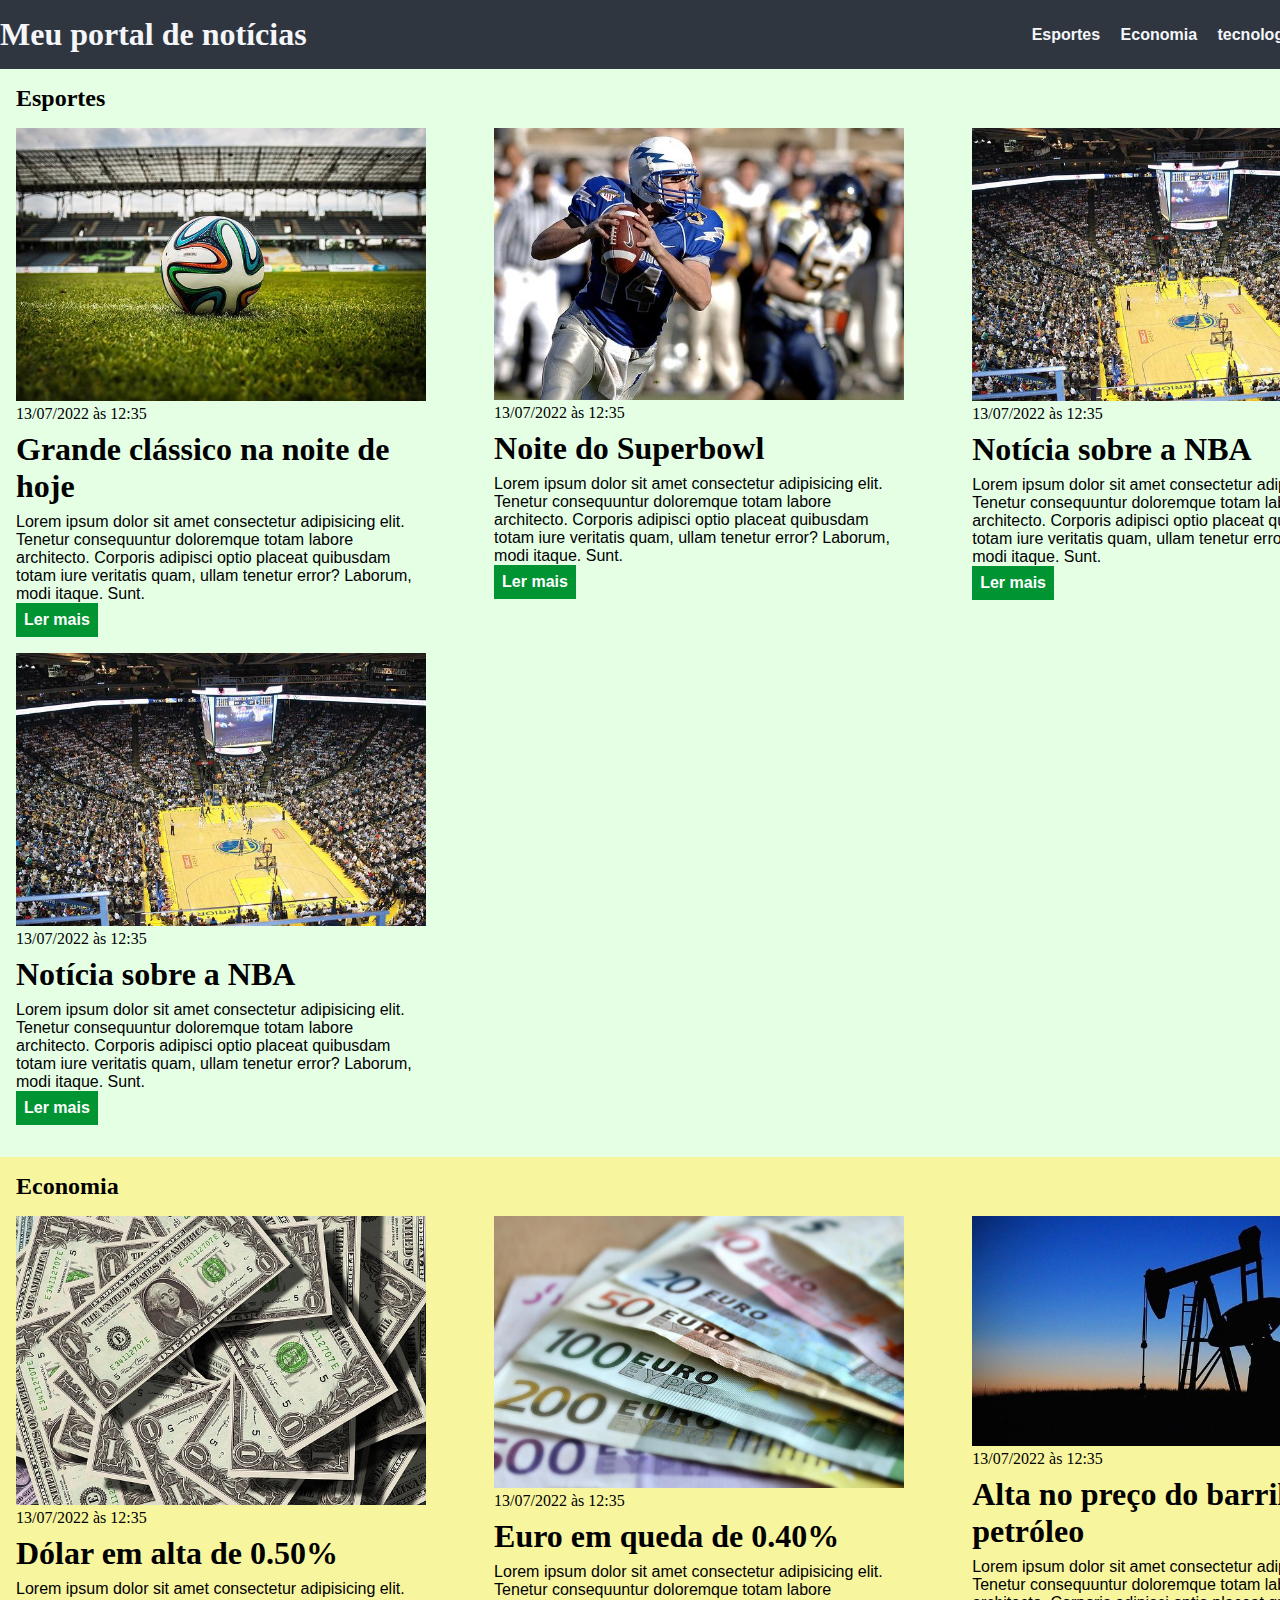
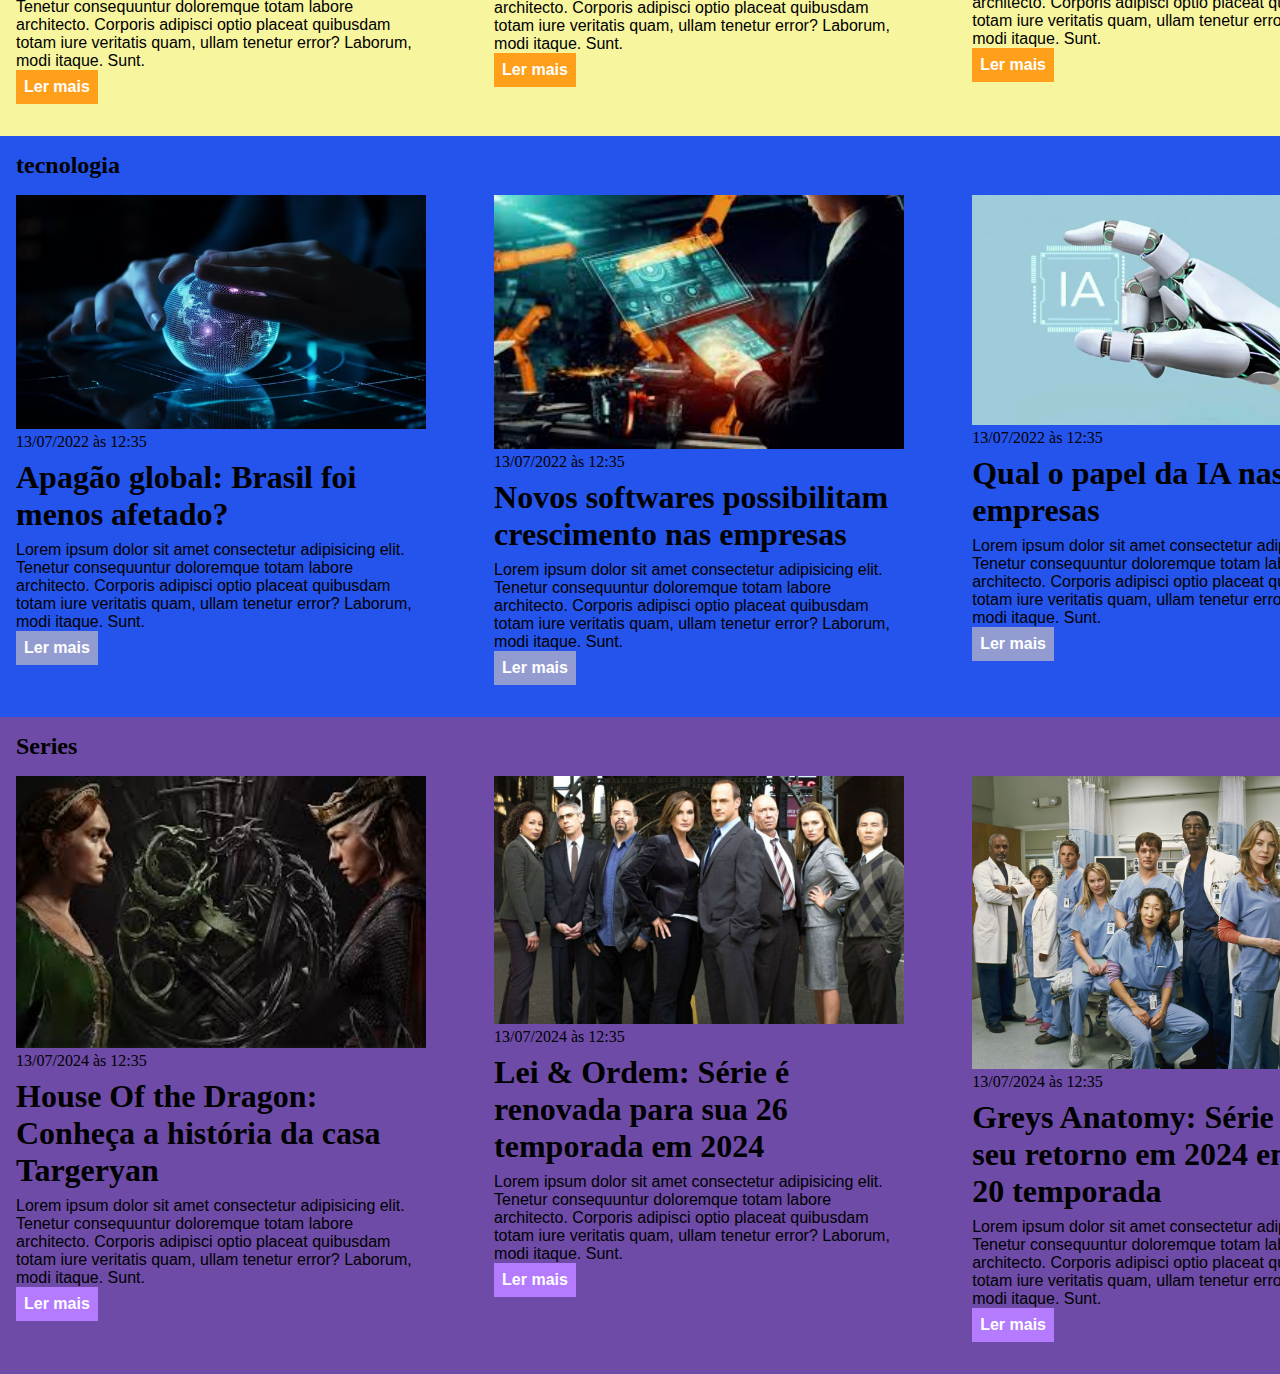
<file: index.html>
<!DOCTYPE html>
<html lang="pt-BR">
<head>
    <meta charset="UTF-8">
    <meta http-equiv="X-UA-Compatible" content="IE=edge">
    <meta name="viewport" content="width=device-width, initial-scale=1.0">
    <title>Meu portal de notícias</title>
    <link rel="stylesheet" href="style.css" />
</head>
<body>
    <header>
        <div class="container">
            <h1>Meu portal de notícias</h1>
            <nav>
                <ul>
                    <li>
                        <a href="#sports" title="Ir para a seção de esportes">Esportes</a>
                    </li>
                    <li>
                        <a href="#economy" title="Ir para a seção de notícias">Economia</a>
                    </li>
                    <li>
                        <a href="#tecnologia" title="Ir para a seção de notícias">tecnologia</a>
                    </li>
                    <li>
                        <a href="#series" title="Ir para a seção de notícias">Séries</a>
                    </li>
                </ul>
            </nav>
        </div>
    </header>
    <section id="sports">
        <div class="container">
            <h2>Esportes</h2>
            <div class="articles">
                <article>
                    <img src="./imagens/futebol.jpg" alt="Bola de futebol no gramado" />
                    <header>
                        <time>13/07/2022 às 12:35</time>
                    </header>
                    <h3>Grande clássico na noite de hoje</h3>
                    <p>
                        Lorem ipsum dolor sit amet consectetur adipisicing elit. Tenetur consequuntur doloremque totam labore architecto. Corporis adipisci optio placeat quibusdam totam iure veritatis quam, ullam tenetur error? Laborum, modi itaque. Sunt.
                    </p>
                    <a href="#" title="Leia a notícia completa">Ler mais</a>
                </article>
                <article>
                    <img src="./imagens/futebol-americano.jpg" alt="Jogador de futebol americano correndo com a bola na mão" />
                    <header>
                        <time>13/07/2022 às 12:35</time>
                    </header>
                    <h3>Noite do Superbowl</h3>
                    <p>
                        Lorem ipsum dolor sit amet consectetur adipisicing elit. Tenetur consequuntur doloremque totam labore architecto. Corporis adipisci optio placeat quibusdam totam iure veritatis quam, ullam tenetur error? Laborum, modi itaque. Sunt.
                    </p>
                    <a href="#" title="Leia a notícia completa">Ler mais</a>
                </article>
                <article>
                    <img src="./imagens/basquete.jpg" title="Vista aérea de uma quadra de basquete" />
                    <header>
                        <time>13/07/2022 às 12:35</time>
                    </header>
                    <h3>Notícia sobre a NBA</h3>
                    <p>
                        Lorem ipsum dolor sit amet consectetur adipisicing elit. Tenetur consequuntur doloremque totam labore architecto. Corporis adipisci optio placeat quibusdam totam iure veritatis quam, ullam tenetur error? Laborum, modi itaque. Sunt.
                    </p>
                    <a href="#" title="Leia a notícia completa">Ler mais</a>
                </article>
                <article>
                    <img src="./imagens/basquete.jpg" title="Vista aérea de uma quadra de basquete" />
                    <header>
                        <time>13/07/2022 às 12:35</time>
                    </header>
                    <h3>Notícia sobre a NBA</h3>
                    <p>
                        Lorem ipsum dolor sit amet consectetur adipisicing elit. Tenetur consequuntur doloremque totam labore architecto. Corporis adipisci optio placeat quibusdam totam iure veritatis quam, ullam tenetur error? Laborum, modi itaque. Sunt.
                    </p>
                    <a href="#" title="Leia a notícia completa">Ler mais</a>
                </article>
            </div>
        </div>
    </section>
    <section id="economy">
        <div class="container">
            <h2>Economia</h2>
            <div class="articles">
                <article>
                    <img src="./imagens/dolares.jpg" alt="Muitos dólares" />
                    <header>
                        <time>13/07/2022 às 12:35</time>
                    </header>
                    <h3>Dólar em alta de 0.50%</h3>
                    <p>
                        Lorem ipsum dolor sit amet consectetur adipisicing elit. Tenetur consequuntur doloremque totam labore architecto. Corporis adipisci optio placeat quibusdam totam iure veritatis quam, ullam tenetur error? Laborum, modi itaque. Sunt.
                    </p>
                    <a href="#" title="Leia a notícia completa">Ler mais</a>
                </article>
                <article>
                    <img src="./imagens/euro.jpg" alt="Várias notas de euro" />
                    <header>
                        <time>13/07/2022 às 12:35</time>
                    </header>
                    <h3>Euro em queda de 0.40%</h3>
                    <p>
                        Lorem ipsum dolor sit amet consectetur adipisicing elit. Tenetur consequuntur doloremque totam labore architecto. Corporis adipisci optio placeat quibusdam totam iure veritatis quam, ullam tenetur error? Laborum, modi itaque. Sunt.
                    </p>
                    <a href="#" title="Leia a notícia completa">Ler mais</a>
                </article>
                <article>
                    <img src="./imagens/petroleo.jpg" alt="Extração de petróleo" />
                    <header>
                        <time>13/07/2022 às 12:35</time>
                    </header>
                    <h3>Alta no preço do barril do petróleo</h3>
                    <p>
                        Lorem ipsum dolor sit amet consectetur adipisicing elit. Tenetur consequuntur doloremque totam labore architecto. Corporis adipisci optio placeat quibusdam totam iure veritatis quam, ullam tenetur error? Laborum, modi itaque. Sunt.
                    </p>
                    <a href="#" title="Leia a notícia completa">Ler mais</a>
                </article>
            </div>
        </div>
    </section>
    <section id="tecnologia">
        <div class="container">
            <h2>tecnologia</h2>
            <div class="articles">
                <article>
                    <img src="./imagens/tecnologia.avif" alt="Muitos dólares" />
                    <header>
                        <time>13/07/2022 às 12:35</time>
                    </header>
                    <h3>Apagão global: Brasil foi menos afetado?</h3>
                    <p>
                        Lorem ipsum dolor sit amet consectetur adipisicing elit. Tenetur consequuntur doloremque totam labore architecto. Corporis adipisci optio placeat quibusdam totam iure veritatis quam, ullam tenetur error? Laborum, modi itaque. Sunt.
                    </p>
                    <a href="#" title="Leia a notícia completa">Ler mais</a>
                </article>
                <article>
                    <img src="./imagens/tecnologia2.jfif" alt="Várias notas de euro" />
                    <header>
                        <time>13/07/2022 às 12:35</time>
                    </header>
                    <h3>Novos softwares possibilitam crescimento nas empresas</h3>
                    <p>
                        Lorem ipsum dolor sit amet consectetur adipisicing elit. Tenetur consequuntur doloremque totam labore architecto. Corporis adipisci optio placeat quibusdam totam iure veritatis quam, ullam tenetur error? Laborum, modi itaque. Sunt.
                    </p>
                    <a href="#" title="Leia a notícia completa">Ler mais</a>
                </article>
                <article>
                    <img src="./imagens/tecnologia3.webp" alt="Extração de petróleo" />
                    <header>
                        <time>13/07/2022 às 12:35</time>
                    </header>
                    <h3>Qual o papel da IA nas empresas</h3>
                    <p>
                        Lorem ipsum dolor sit amet consectetur adipisicing elit. Tenetur consequuntur doloremque totam labore architecto. Corporis adipisci optio placeat quibusdam totam iure veritatis quam, ullam tenetur error? Laborum, modi itaque. Sunt.
                    </p>
                    <a href="#" title="Leia a notícia completa">Ler mais</a>
                </article>
            </div>
        </div>
    </section>
    <section id="series">
        <div class="container">
            <h2>Series</h2>
            <div class="articles">
                <article>
                    <img src="./imagens/series1.jfif" alt="Muitos dólares" />
                    <header>
                        <time>13/07/2024 às 12:35</time>
                    </header>
                    <h3>House Of the Dragon: Conheça a história da casa Targeryan</h3>
                    <p>
                        Lorem ipsum dolor sit amet consectetur adipisicing elit. Tenetur consequuntur doloremque totam labore architecto. Corporis adipisci optio placeat quibusdam totam iure veritatis quam, ullam tenetur error? Laborum, modi itaque. Sunt.
                    </p>
                    <a href="#" title="Leia a notícia completa">Ler mais</a>
                </article>
                <article>
                    <img src="./imagens/series2.jpg" alt="Várias notas de euro" />
                    <header>
                        <time>13/07/2024 às 12:35</time>
                    </header>
                    <h3>Lei & Ordem: Série é renovada para sua 26 temporada em 2024</h3>
                    <p>
                        Lorem ipsum dolor sit amet consectetur adipisicing elit. Tenetur consequuntur doloremque totam labore architecto. Corporis adipisci optio placeat quibusdam totam iure veritatis quam, ullam tenetur error? Laborum, modi itaque. Sunt.
                    </p>
                    <a href="#" title="Leia a notícia completa">Ler mais</a>
                </article>
                <article>
                    <img src="./imagens/series3.avif" alt="Extração de petróleo" />
                    <header>
                        <time>13/07/2024 às 12:35</time>
                    </header>
                    <h3>Greys Anatomy: Série tem seu retorno em 2024 em sua 20 temporada</h3>
                    <p>
                        Lorem ipsum dolor sit amet consectetur adipisicing elit. Tenetur consequuntur doloremque totam labore architecto. Corporis adipisci optio placeat quibusdam totam iure veritatis quam, ullam tenetur error? Laborum, modi itaque. Sunt.
                    </p>
                    <a href="#" title="Leia a notícia completa">Ler mais</a>
                </article>
            </div>
        </div>
    </section>
</body>
</html>
</file>
<file: style.css>
* {
    box-sizing: border-box;
    margin: 0;
    padding: 0;
}

body > header {
    background-color: #2f3640;
    padding: 16px 0;
    color: #f5f6fa;
}

header .container {
    display: flex;
    align-items: center;
    justify-content: space-between;
}

header li {
display: inline;  
font-family: Arial, Helvetica, sans-serif;
font-weight: bold;
margin-left: 16px;
}

header li a {
    color: #f5f6fa;
    text-decoration:none;
}

.container {
    width: 1366px;
    margin: 0 auto;
}

.articles {
display: flex;
flex-wrap: wrap;
justify-content: space-between;
}

.articles article img {
    width: 100%;
}

.articles article {
    width: 30%;
}

section {
    padding: 16px ;
}

section h2,
.articles article {
    margin-bottom: 16px;
}

.articles article h3 {
    margin-top: 8px;
    margin-bottom: 8px;
}

.articles article a {
    background-color: blue;
    color: #fff;
    padding: 8px;
    display: inline-block;
    text-decoration: none;
    font-weight: bold;
    margin-top: 0px;
}

.articles article a:hover {
    text-decoration: underline;
}

.articles article p,
.articles article a {
    font-family: Arial, Helvetica, sans-serif;
}

.articles article h4 {
    font-size: 24px;
}

section h3 {
    font-size: 32px;
}

#sports {
    background-color: rgba(0, 255, 0, 0.1);
}

#sports .articles article a {
    background-color: #009432;
}

#economy {
    background-color: #f8f59f; 
}

#economy .articles article a {
    background-color: #ff9f1a;
}

#tecnologia {
    background-color: #2554ec; 
}

#tecnologia .articles article a {
    background-color: #939cd1;
}

#series {
    background-color: #6e4ba7; 
}

#series .articles article a {
    background-color: #b47bff;
}
</file>
